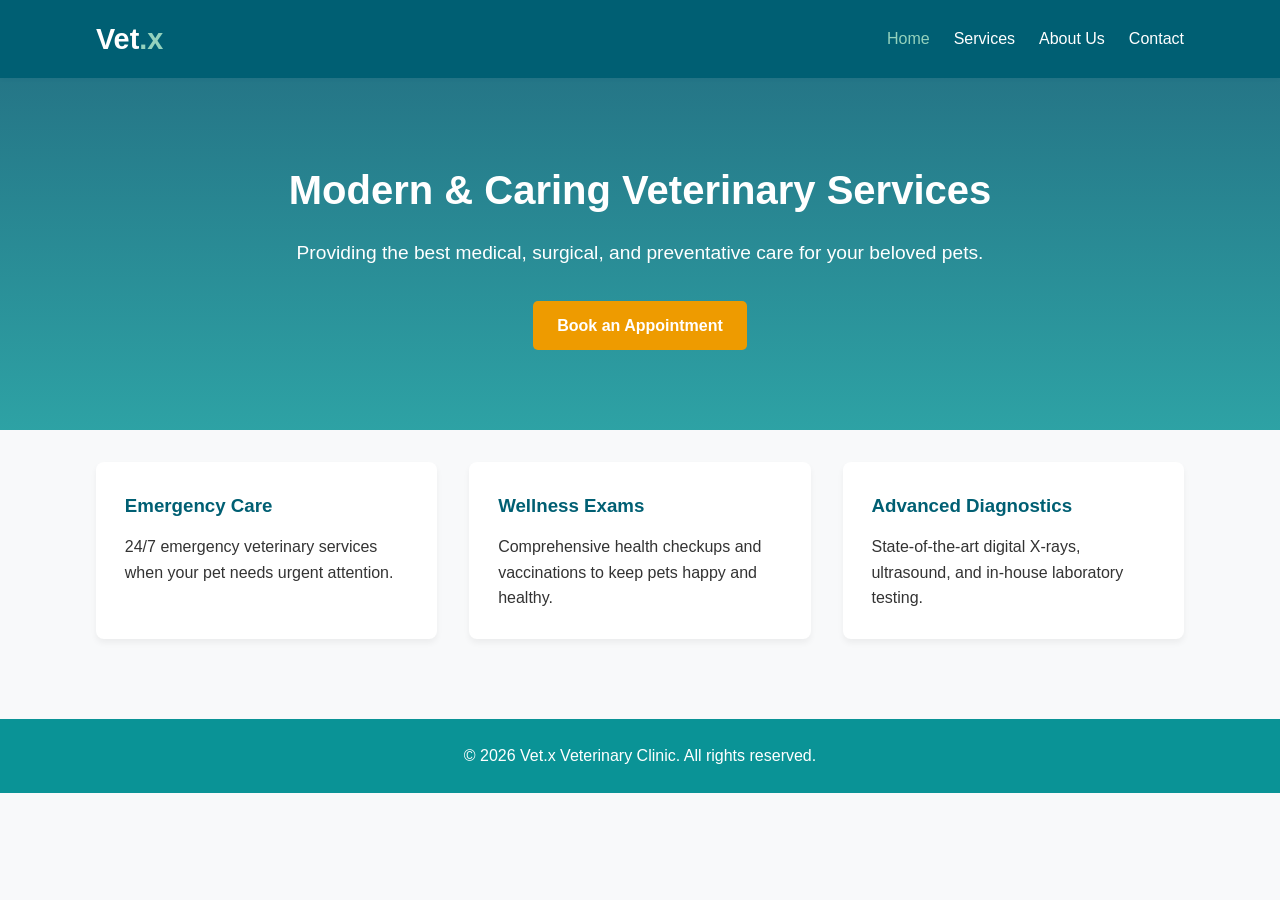
<file: index.html>
<!DOCTYPE html>
<html lang="en">
<head>
    <meta charset="UTF-8">
    <meta name="viewport" content="width=device-width, initial-scale=1.0">
    <title>Vet.x - Compassionate Pet Care</title>
    <link rel="stylesheet" href="style.css">
</head>
<body>
    <header>
        <nav class="container">
            <h1 class="logo">Vet<span>.x</span></h1>
            <ul class="nav-links">
                <li><a href="index.html" class="active">Home</a></li>
                <li><a href="services.html">Services</a></li>
                <li><a href="about.html">About Us</a></li>
                <li><a href="contact.html">Contact</a></li>
            </ul>
        </nav>
    </header>

    <section class="hero">
        <div class="hero-content container">
            <h2>Modern & Caring Veterinary Services</h2>
            <p>Providing the best medical, surgical, and preventative care for your beloved pets.</p>
            <a href="contact.html" class="btn">Book an Appointment</a>
        </div>
    </section>

    <section class="features container">
        <div class="card">
            <h3>Emergency Care</h3>
            <p>24/7 emergency veterinary services when your pet needs urgent attention.</p>
        </div>
        <div class="card">
            <h3>Wellness Exams</h3>
            <p>Comprehensive health checkups and vaccinations to keep pets happy and healthy.</p>
        </div>
        <div class="card">
            <h3>Advanced Diagnostics</h3>
            <p>State-of-the-art digital X-rays, ultrasound, and in-house laboratory testing.</p>
        </div>
    </section>

    <footer>
        <div class="container">
            <p>&copy; 2026 Vet.x Veterinary Clinic. All rights reserved.</p>
        </div>
    </footer>
</body>
</html>
</file>
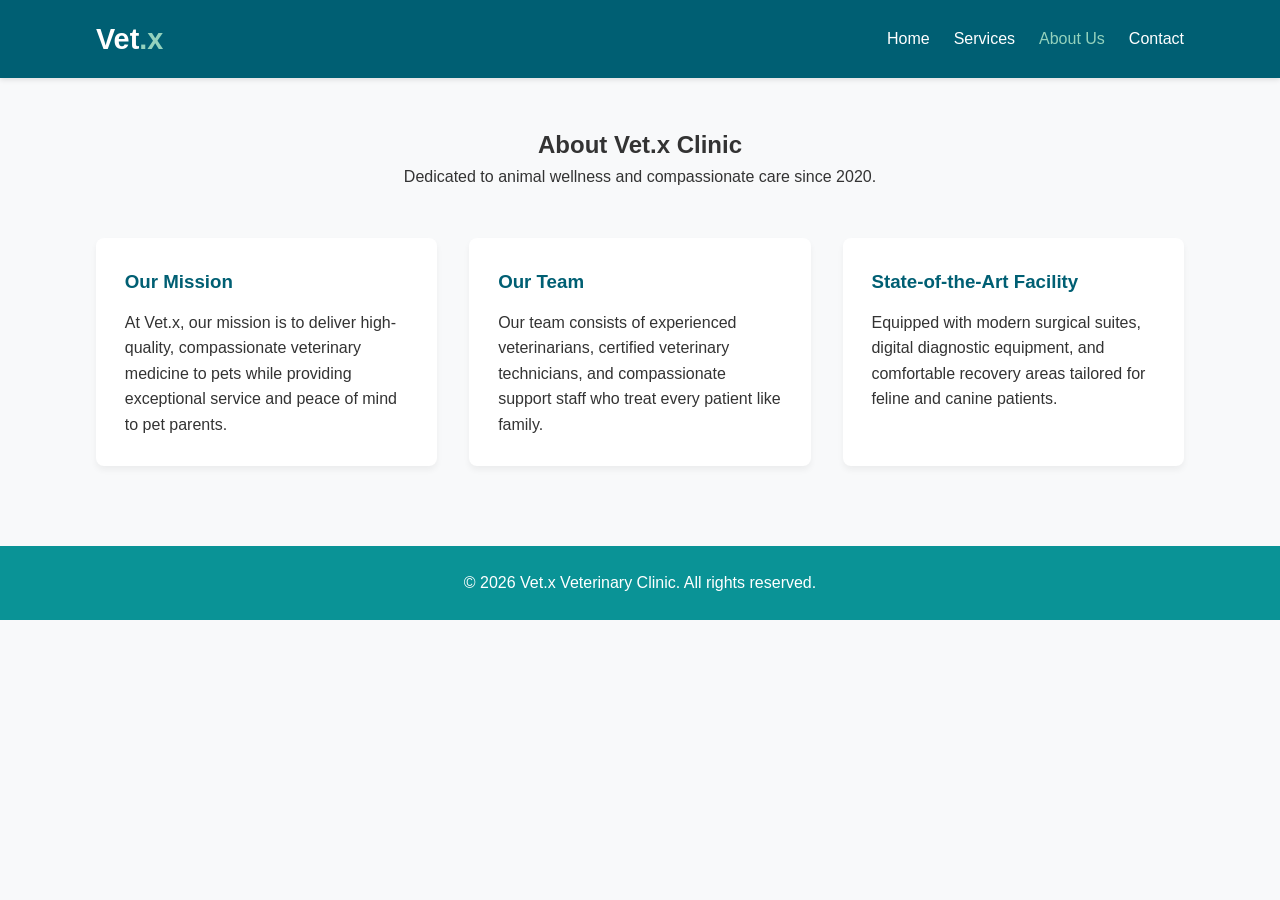
<file: about.html>
<!DOCTYPE html>
<html lang="en">
<head>
    <meta charset="UTF-8">
    <meta name="viewport" content="width=device-width, initial-scale=1.0">
    <title>About Us - Vet.x</title>
    <link rel="stylesheet" href="style.css">
</head>
<body>
    <header>
        <nav class="container">
            <h1 class="logo">Vet<span>.x</span></h1>
            <ul class="nav-links">
                <li><a href="index.html">Home</a></li>
                <li><a href="services.html">Services</a></li>
                <li><a href="about.html" class="active">About Us</a></li>
                <li><a href="contact.html">Contact</a></li>
            </ul>
        </nav>
    </header>

    <section class="page-title container">
        <h2>About Vet.x Clinic</h2>
        <p>Dedicated to animal wellness and compassionate care since 2020.</p>
    </section>

    <section class="about-section container">
        <div class="card">
            <h3>Our Mission</h3>
            <p>At Vet.x, our mission is to deliver high-quality, compassionate veterinary medicine to pets while providing exceptional service and peace of mind to pet parents.</p>
        </div>
        <div class="card">
            <h3>Our Team</h3>
            <p>Our team consists of experienced veterinarians, certified veterinary technicians, and compassionate support staff who treat every patient like family.</p>
        </div>
        <div class="card">
            <h3>State-of-the-Art Facility</h3>
            <p>Equipped with modern surgical suites, digital diagnostic equipment, and comfortable recovery areas tailored for feline and canine patients.</p>
        </div>
    </section>

    <footer>
        <div class="container">
            <p>&copy; 2026 Vet.x Veterinary Clinic. All rights reserved.</p>
        </div>
    </footer>
</body>
</html>
</file>
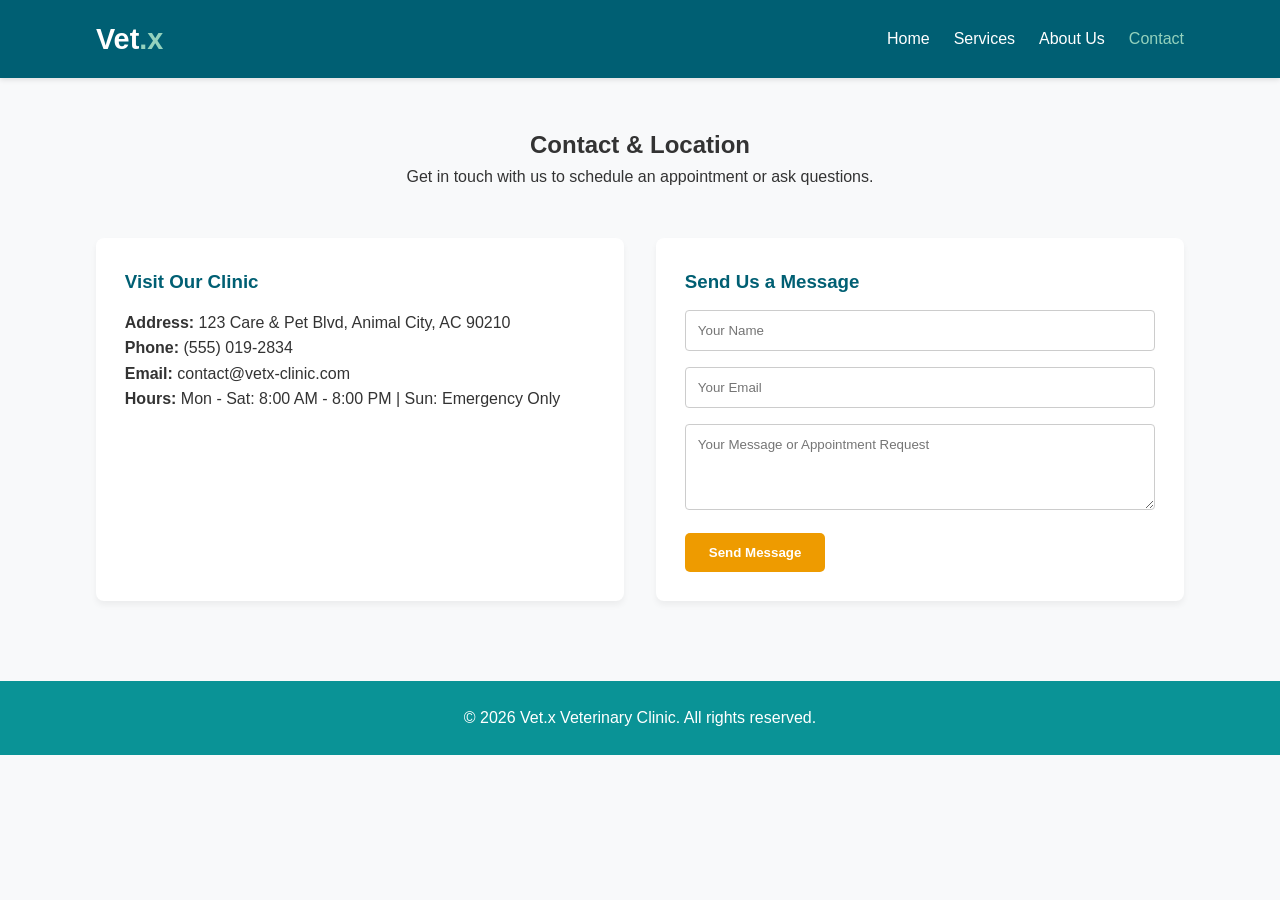
<file: contact.html>
<!DOCTYPE html>
<html lang="en">
<head>
    <meta charset="UTF-8">
    <meta name="viewport" content="width=device-width, initial-scale=1.0">
    <title>Contact Us - Vet.x</title>
    <link rel="stylesheet" href="style.css">
</head>
<body>
    <header>
        <nav class="container">
            <h1 class="logo">Vet<span>.x</span></h1>
            <ul class="nav-links">
                <li><a href="index.html">Home</a></li>
                <li><a href="services.html">Services</a></li>
                <li><a href="about.html">About Us</a></li>
                <li><a href="contact.html" class="active">Contact</a></li>
            </ul>
        </nav>
    </header>

    <section class="page-title container">
        <h2>Contact & Location</h2>
        <p>Get in touch with us to schedule an appointment or ask questions.</p>
    </section>

    <section class="contact-section container">
        <div class="card">
            <h3>Visit Our Clinic</h3>
            <p><strong>Address:</strong> 123 Care & Pet Blvd, Animal City, AC 90210</p>
            <p><strong>Phone:</strong> (555) 019-2834</p>
            <p><strong>Email:</strong> contact@vetx-clinic.com</p>
            <p><strong>Hours:</strong> Mon - Sat: 8:00 AM - 8:00 PM | Sun: Emergency Only</p>
        </div>
        <div class="card">
            <h3>Send Us a Message</h3>
            <form action="#" method="post" class="contact-form">
                <input type="text" placeholder="Your Name" required>
                <input type="email" placeholder="Your Email" required>
                <textarea placeholder="Your Message or Appointment Request" rows="4" required></textarea>
                <button type="submit" class="btn">Send Message</button>
            </form>
        </div>
    </section>

    <footer>
        <div class="container">
            <p>&copy; 2026 Vet.x Veterinary Clinic. All rights reserved.</p>
        </div>
    </footer>
</body>
</html>
</file>
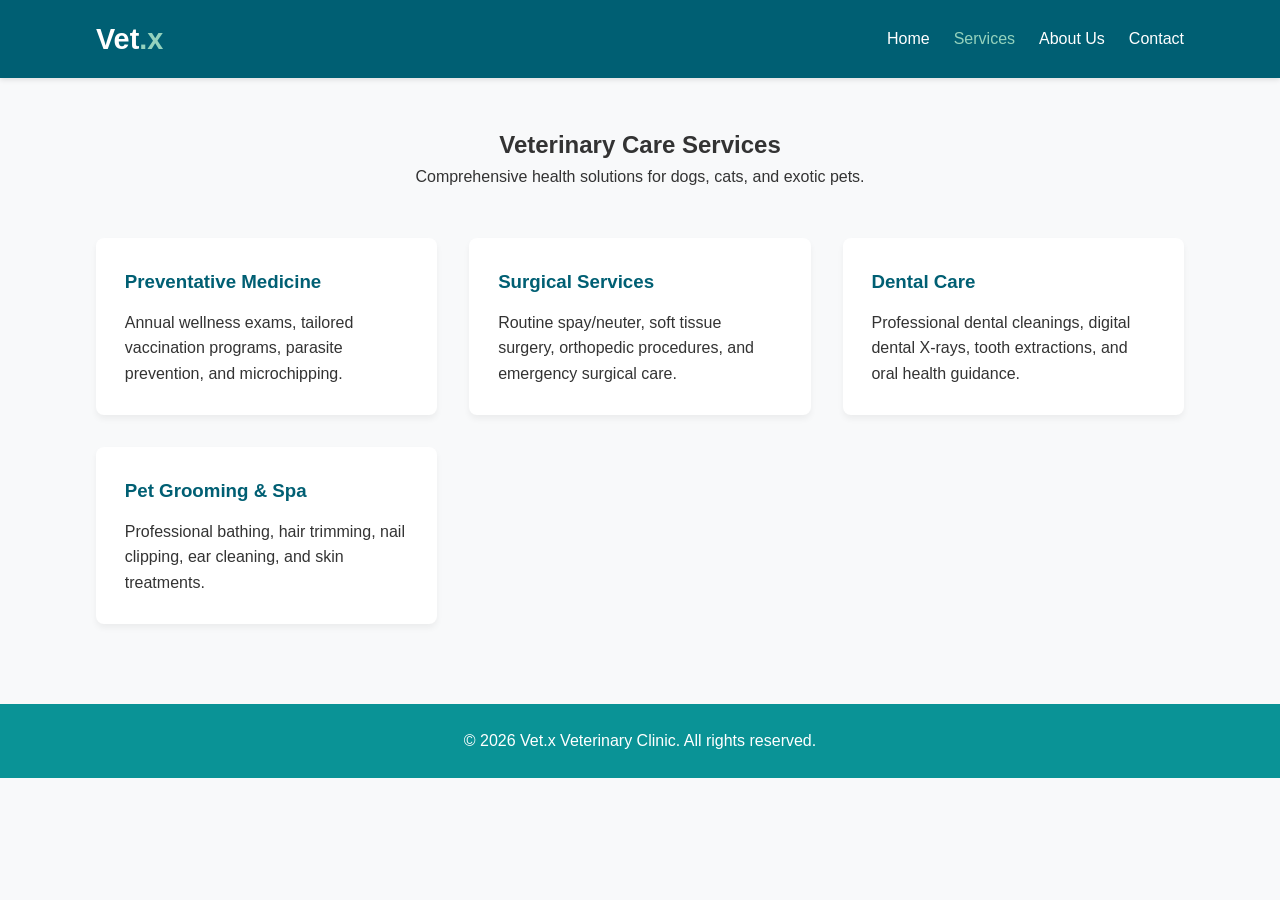
<file: services.html>
<!DOCTYPE html>
<html lang="en">
<head>
    <meta charset="UTF-8">
    <meta name="viewport" content="width=device-width, initial-scale=1.0">
    <title>Our Services - Vet.x</title>
    <link rel="stylesheet" href="style.css">
</head>
<body>
    <header>
        <nav class="container">
            <h1 class="logo">Vet<span>.x</span></h1>
            <ul class="nav-links">
                <li><a href="index.html">Home</a></li>
                <li><a href="services.html" class="active">Services</a></li>
                <li><a href="about.html">About Us</a></li>
                <li><a href="contact.html">Contact</a></li>
            </ul>
        </nav>
    </header>

    <section class="page-title container">
        <h2>Veterinary Care Services</h2>
        <p>Comprehensive health solutions for dogs, cats, and exotic pets.</p>
    </section>

    <section class="services-grid container">
        <div class="card">
            <h3>Preventative Medicine</h3>
            <p>Annual wellness exams, tailored vaccination programs, parasite prevention, and microchipping.</p>
        </div>
        <div class="card">
            <h3>Surgical Services</h3>
            <p>Routine spay/neuter, soft tissue surgery, orthopedic procedures, and emergency surgical care.</p>
        </div>
        <div class="card">
            <h3>Dental Care</h3>
            <p>Professional dental cleanings, digital dental X-rays, tooth extractions, and oral health guidance.</p>
        </div>
        <div class="card">
            <h3>Pet Grooming & Spa</h3>
            <p>Professional bathing, hair trimming, nail clipping, ear cleaning, and skin treatments.</p>
        </div>
    </section>

    <footer>
        <div class="container">
            <p>&copy; 2026 Vet.x Veterinary Clinic. All rights reserved.</p>
        </div>
    </footer>
</body>
</html>
</file>
<file: style.css>
* {
    margin: 0;
    padding: 0;
    box-sizing: border-box;
    font-family: 'Segoe UI', Tahoma, Geneva, Verdana, sans-serif;
}

body {
    line-height: 1.6;
    color: #333;
    background-color: #f8f9fa;
}

.container {
    width: 85%;
    max-width: 1100px;
    margin: 0 auto;
}

header {
    background: #005f73;
    color: #fff;
    padding: 1rem 0;
    box-shadow: 0 2px 5px rgba(0,0,0,0.1);
}

header nav {
    display: flex;
    justify-content: space-between;
    align-items: center;
}

.logo {
    font-size: 1.8rem;
    font-weight: bold;
}

.logo span {
    color: #94d2bd;
}

.nav-links {
    list-style: none;
    display: flex;
    gap: 1.5rem;
}

.nav-links a {
    color: #fff;
    text-decoration: none;
    font-weight: 500;
    transition: color 0.3s;
}

.nav-links a:hover, .nav-links a.active {
    color: #94d2bd;
}

.hero {
    background: linear-gradient(rgba(0,95,115,0.85), rgba(10,147,150,0.85)), url('https://images.unsplash.com/photo-1548767797-d8c844163c4c?auto=format&fit=crop&w=1200&q=80') center/cover no-repeat;
    color: #fff;
    padding: 5rem 0;
    text-align: center;
}

.hero h2 {
    font-size: 2.5rem;
    margin-bottom: 1rem;
}

.hero p {
    font-size: 1.2rem;
    margin-bottom: 2rem;
}

.btn {
    display: inline-block;
    background: #ee9b00;
    color: #fff;
    padding: 0.75rem 1.5rem;
    text-decoration: none;
    border-radius: 5px;
    font-weight: bold;
    border: none;
    cursor: pointer;
    transition: background 0.3s;
}

.btn:hover {
    background: #ca6702;
}

.page-title {
    padding: 3rem 0 1rem 0;
    text-align: center;
}

.features, .services-grid, .about-section, .contact-section {
    display: grid;
    grid-template-columns: repeat(auto-fit, minmax(250px, 1fr));
    gap: 2rem;
    padding: 2rem 0;
}

.card {
    background: #fff;
    padding: 1.8rem;
    border-radius: 8px;
    box-shadow: 0 4px 6px rgba(0,0,0,0.05);
}

.card h3 {
    margin-bottom: 0.8rem;
    color: #005f73;
}

.contact-form input, .contact-form textarea {
    width: 100%;
    padding: 0.75rem;
    margin-bottom: 1rem;
    border: 1px solid #ccc;
    border-radius: 4px;
}

footer {
    background: #0a9396;
    color: #fff;
    text-align: center;
    padding: 1.5rem 0;
    margin-top: 3rem;
}
</file>
